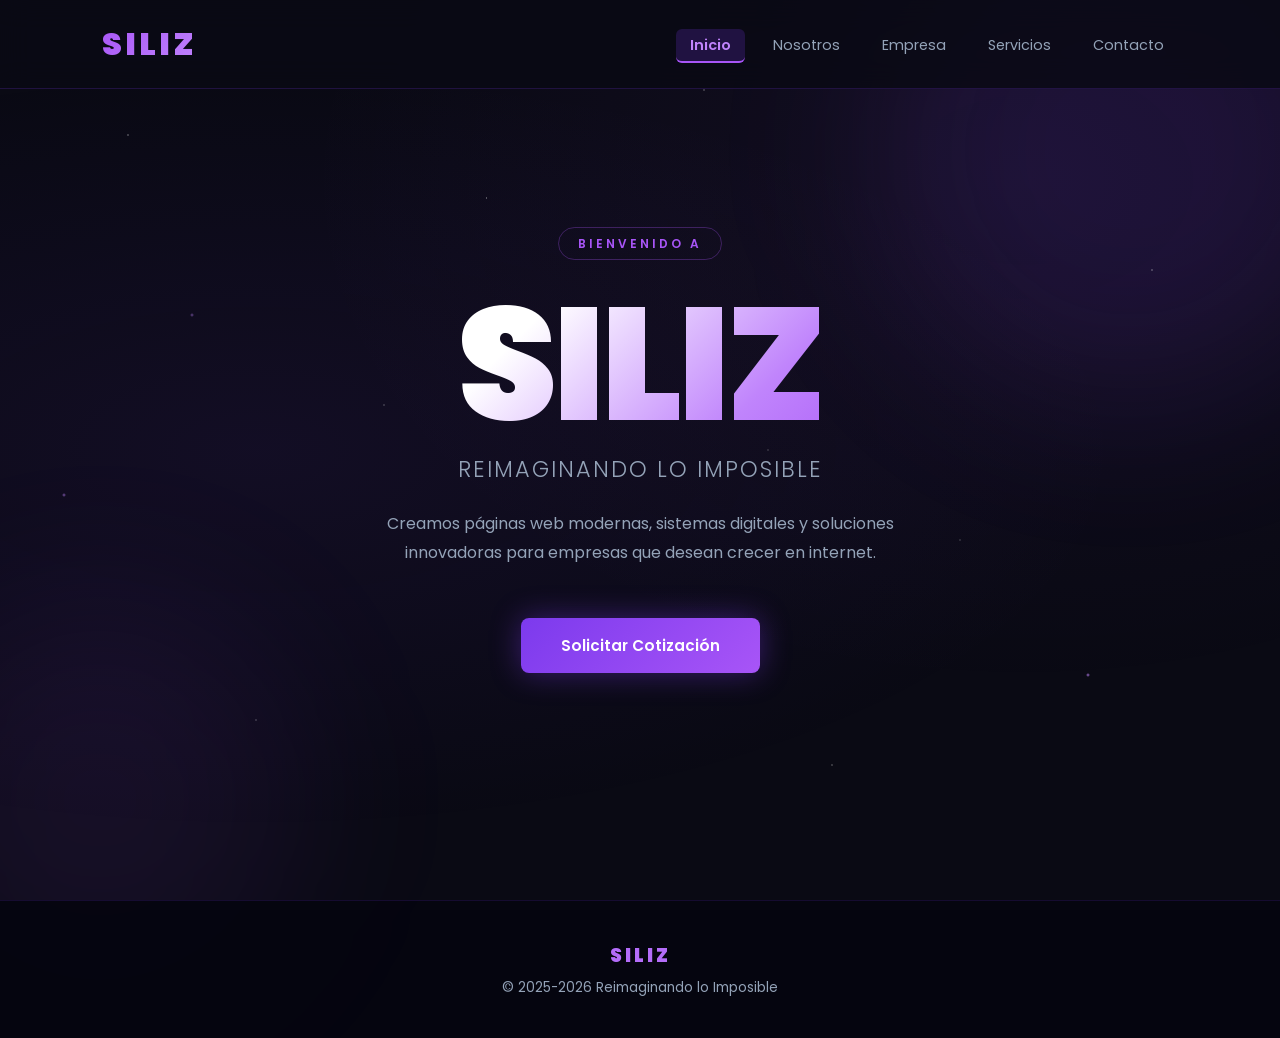
<file: index.html>
<!DOCTYPE html>
<html lang="es">
<head>
  <meta charset="UTF-8">
  <meta name="viewport" content="width=device-width, initial-scale=1.0">
  <title>SILIZ | Inicio</title>
  <link rel="stylesheet" href="Css/Liz.css">
  <link href="https://fonts.googleapis.com/css2?family=Poppins:wght@300;400;600;700;900&display=swap" rel="stylesheet">
</head>
<body>

  <div class="stars"></div>

  <header>
    <div class="logo">SILIZ</div>
    <nav>
      <a href="index.html" class="active">Inicio</a>
      <a href="nosotros.html">Nosotros</a>
      <a href="empresa.html">Empresa</a>
      <a href="servicio.html">Servicios</a>
      <a href="contacto.html">Contacto</a>
    </nav>
  </header>

  <section class="hero">
    <div class="hero-content">
      <span class="hero-eyebrow">Bienvenido a</span>
      <h1>SILIZ</h1>
      <h2>Reimaginando lo Imposible</h2>
      <p>Creamos páginas web modernas, sistemas digitales y soluciones innovadoras para empresas que desean crecer en internet.</p>
      <a href="contacto.html" class="btn">Solicitar Cotización</a>
    </div>
  </section>

  <footer>
    <h3>SILIZ</h3>
    <p>© 2025-2026 Reimaginando lo Imposible</p>
  </footer>

</body>
</html>
</file>
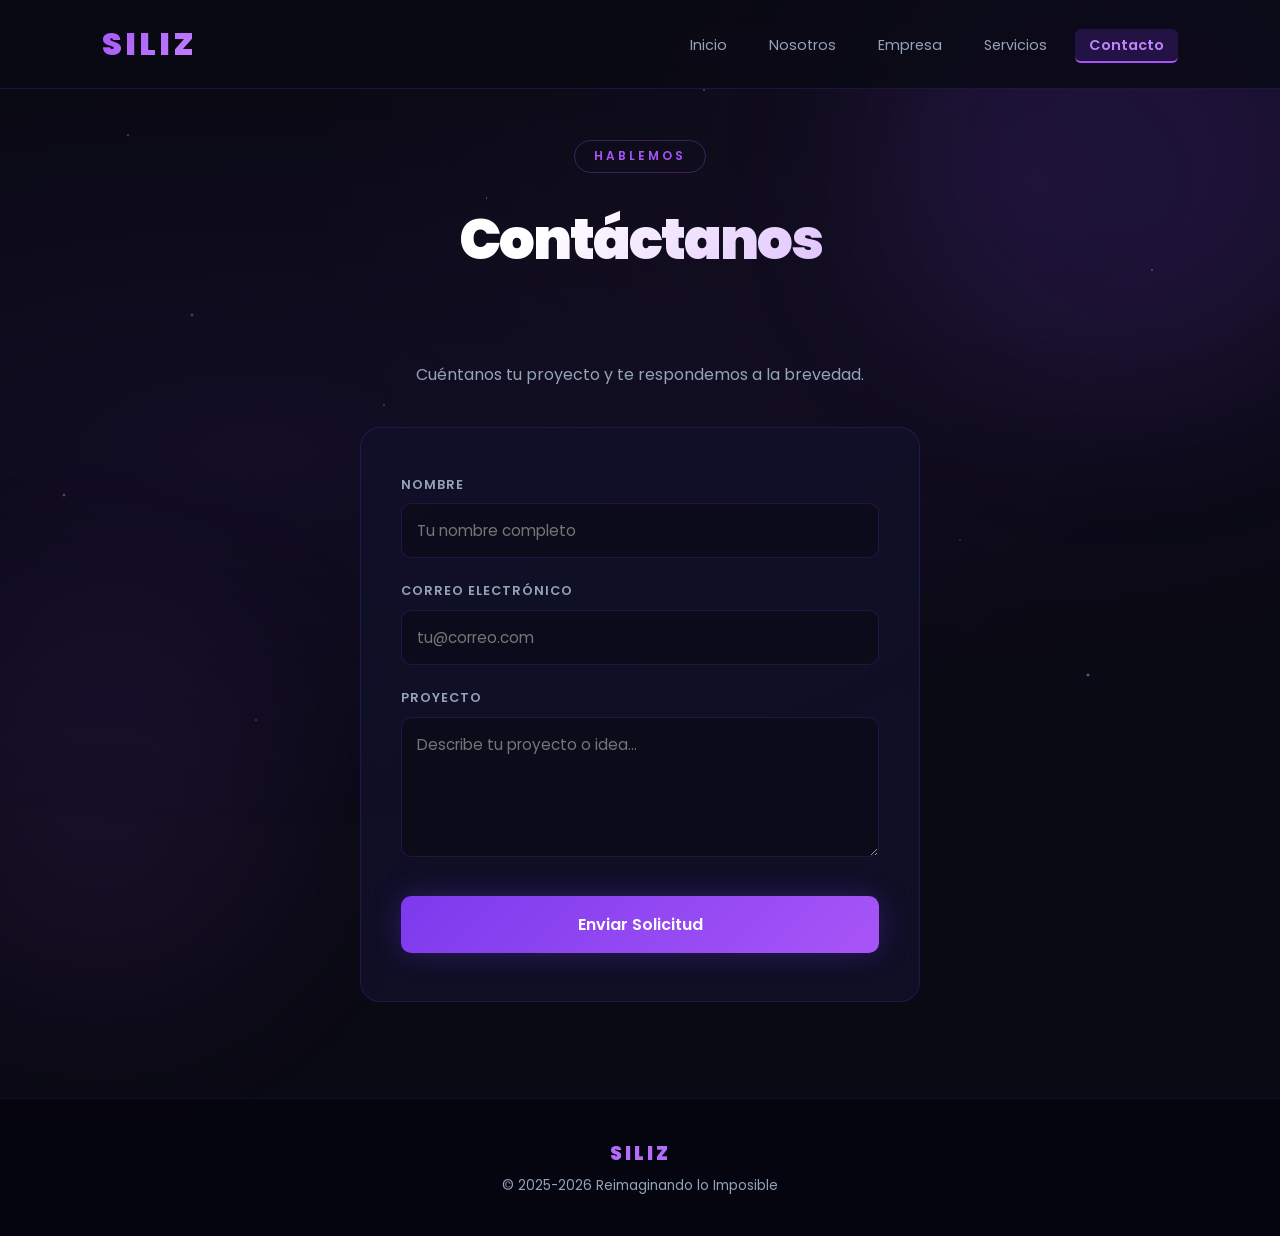
<file: contacto.html>
<!DOCTYPE html>
<html lang="es">
<head>
  <meta charset="UTF-8">
  <meta name="viewport" content="width=device-width, initial-scale=1.0">
  <title>SILIZ | Contacto</title>
  <link rel="stylesheet" href="Css/Liz.css">
  <link href="https://fonts.googleapis.com/css2?family=Poppins:wght@300;400;600;700;900&display=swap" rel="stylesheet">
</head>
<body>

  <div class="stars"></div>

  <header>
    <div class="logo">SILIZ</div>
    <nav>
      <a href="index.html">Inicio</a>
      <a href="nosotros.html">Nosotros</a>
      <a href="empresa.html">Empresa</a>
      <a href="servicio.html">Servicios</a>
      <a href="contacto.html" class="active">Contacto</a>
    </nav>
  </header>

  <div class="page-header">
    <span class="page-eyebrow">Hablemos</span>
    <h2>Contáctanos</h2>
  </div>

  <section class="contact">
    <p class="subtitle">Cuéntanos tu proyecto y te respondemos a la brevedad.</p>

    <div class="contact-form">
      <div class="form-group">
        <label for="nombre">Nombre</label>
        <input type="text" id="nombre" placeholder="Tu nombre completo">
      </div>
      <div class="form-group">
        <label for="correo">Correo electrónico</label>
        <input type="email" id="correo" placeholder="tu@correo.com">
      </div>
      <div class="form-group">
        <label for="proyecto">Proyecto</label>
        <textarea id="proyecto" placeholder="Describe tu proyecto o idea..."></textarea>
      </div>
      <button onclick="enviar()">Enviar Solicitud</button>
      <p class="success-msg" id="success">✅ ¡Mensaje enviado! Te contactaremos pronto.</p>
    </div>
  </section>

  <footer>
    <h3>SILIZ</h3>
    <p>© 2025-2026 Reimaginando lo Imposible</p>
  </footer>

  <script>
    function enviar() {
      const nombre = document.getElementById('nombre').value.trim();
      const correo = document.getElementById('correo').value.trim();
      const proyecto = document.getElementById('proyecto').value.trim();
      if (!nombre || !correo || !proyecto) { alert('Por favor completa todos los campos.'); return; }
      document.getElementById('success').style.display = 'block';
      document.getElementById('nombre').value = '';
      document.getElementById('correo').value = '';
      document.getElementById('proyecto').value = '';
    }
  </script>

</body>
</html>
</file>
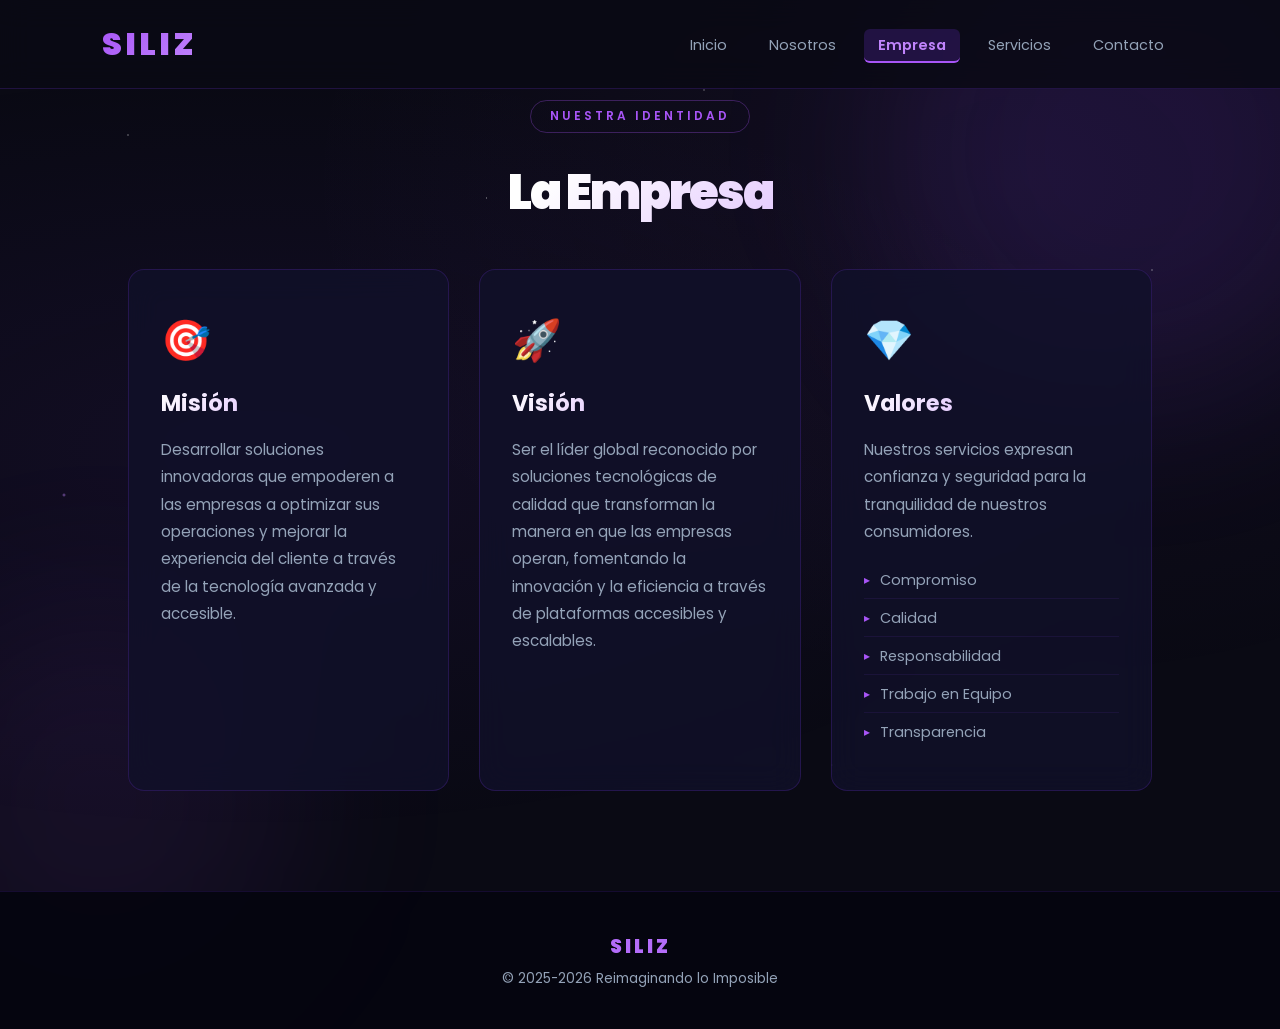
<file: empresa.html>
<!DOCTYPE html>
<html lang="es">
<head>
  <meta charset="UTF-8">
  <meta name="viewport" content="width=device-width, initial-scale=1.0">
  <title>SILIZ | Empresa</title>
  <link rel="stylesheet" href="Css/Liz.css">
  <link href="https://fonts.googleapis.com/css2?family=Poppins:wght@300;400;600;700;900&display=swap" rel="stylesheet">
</head>
<body>

  <div class="stars"></div>

  <header>
    <div class="logo">SILIZ</div>
    <nav>
      <a href="index.html">Inicio</a>
      <a href="nosotros.html">Nosotros</a>
      <a href="empresa.html" class="active">Empresa</a>
      <a href="servicio.html">Servicios</a>
      <a href="contacto.html">Contacto</a>
    </nav>
  </header>

  <section class="empresa">

    <div class="empresa-header">
      <span class="page-eyebrow">Nuestra identidad</span>
      <h2>La Empresa</h2>
    </div>

    <div class="card-empresa">
      <span class="card-icon">🎯</span>
      <h2>Misión</h2>
      <p>Desarrollar soluciones innovadoras que empoderen a las empresas a optimizar sus operaciones y mejorar la experiencia del cliente a través de la tecnología avanzada y accesible.</p>
    </div>

    <div class="card-empresa">
      <span class="card-icon">🚀</span>
      <h2>Visión</h2>
      <p>Ser el líder global reconocido por soluciones tecnológicas de calidad que transforman la manera en que las empresas operan, fomentando la innovación y la eficiencia a través de plataformas accesibles y escalables.</p>
    </div>

    <div class="card-empresa">
      <span class="card-icon">💎</span>
      <h2>Valores</h2>
      <p>Nuestros servicios expresan confianza y seguridad para la tranquilidad de nuestros consumidores.</p>
      <ul>
        <li>Compromiso</li>
        <li>Calidad</li>
        <li>Responsabilidad</li>
        <li>Trabajo en Equipo</li>
        <li>Transparencia</li>
      </ul>
    </div>

  </section>

  <footer>
    <h3>SILIZ</h3>
    <p>© 2025-2026 Reimaginando lo Imposible</p>
  </footer>

</body>
</html>
</file>
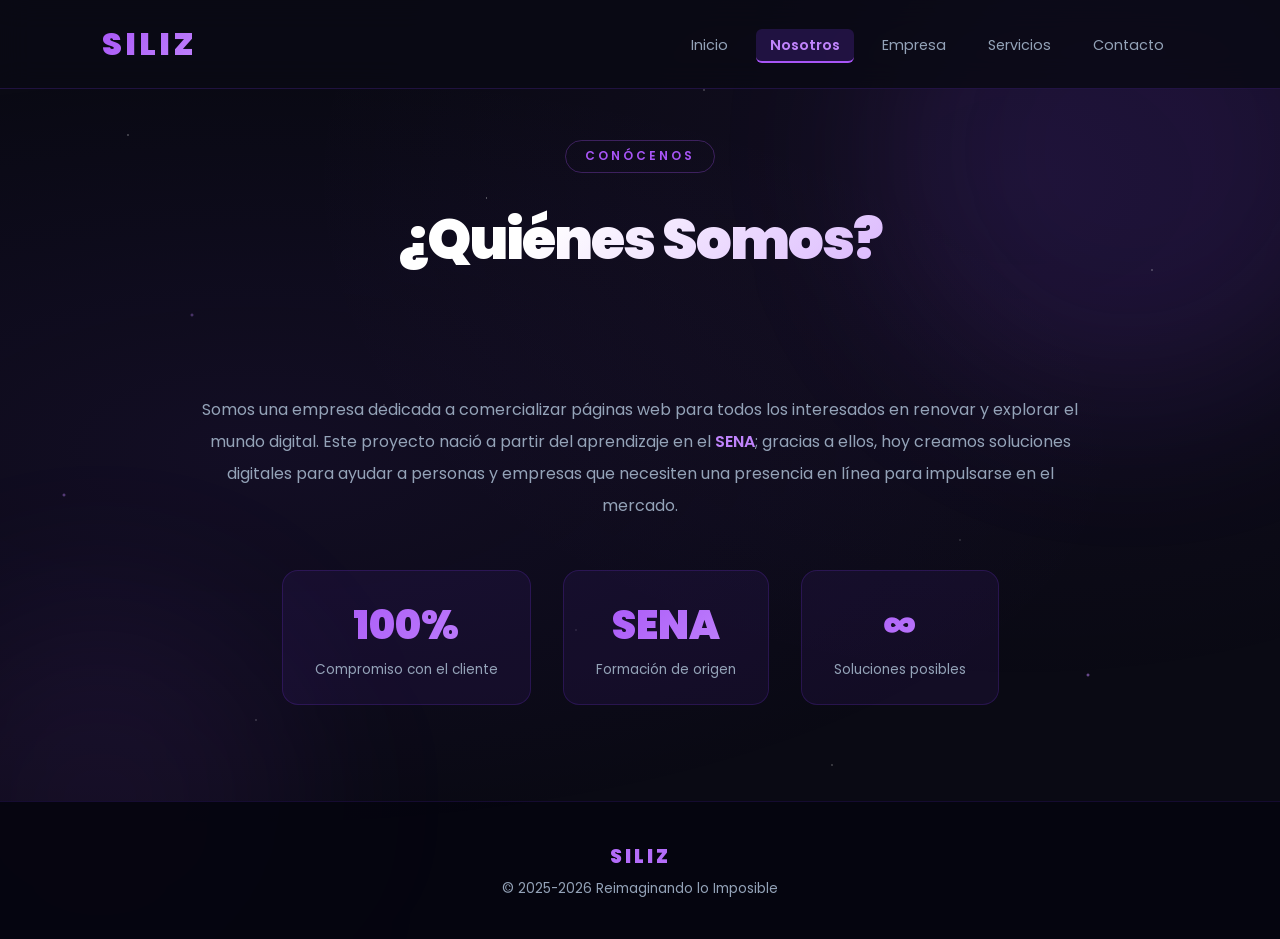
<file: nosotros.html>
<!DOCTYPE html>
<html lang="es">
<head>
  <meta charset="UTF-8">
  <meta name="viewport" content="width=device-width, initial-scale=1.0">
  <title>SILIZ | Nosotros</title>
  <link rel="stylesheet" href="Css/Liz.css">
  <link href="https://fonts.googleapis.com/css2?family=Poppins:wght@300;400;600;700;900&display=swap" rel="stylesheet">
</head>
<body>

  <div class="stars"></div>

  <header>
    <div class="logo">SILIZ</div>
    <nav>
      <a href="index.html">Inicio</a>
      <a href="nosotros.html" class="active">Nosotros</a>
      <a href="empresa.html">Empresa</a>
      <a href="servicio.html">Servicios</a>
      <a href="contacto.html">Contacto</a>
    </nav>
  </header>

  <div class="page-header">
    <span class="page-eyebrow">Conócenos</span>
    <h2>¿Quiénes Somos?</h2>
  </div>

  <section class="about">
    <p>
      Somos una empresa dedicada a comercializar páginas web para todos los interesados en renovar y explorar el mundo digital.
      Este proyecto nació a partir del aprendizaje en el <strong>SENA</strong>; gracias a ellos, hoy creamos soluciones digitales
      para ayudar a personas y empresas que necesiten una presencia en línea para impulsarse en el mercado.
    </p>

    <div class="about-stats">
      <div class="stat">
        <div class="stat-num">100%</div>
        <div class="stat-label">Compromiso con el cliente</div>
      </div>
      <div class="stat">
        <div class="stat-num">SENA</div>
        <div class="stat-label">Formación de origen</div>
      </div>
      <div class="stat">
        <div class="stat-num">∞</div>
        <div class="stat-label">Soluciones posibles</div>
      </div>
    </div>
  </section>

  <footer>
    <h3>SILIZ</h3>
    <p>© 2025-2026 Reimaginando lo Imposible</p>
  </footer>

</body>
</html>
</file>
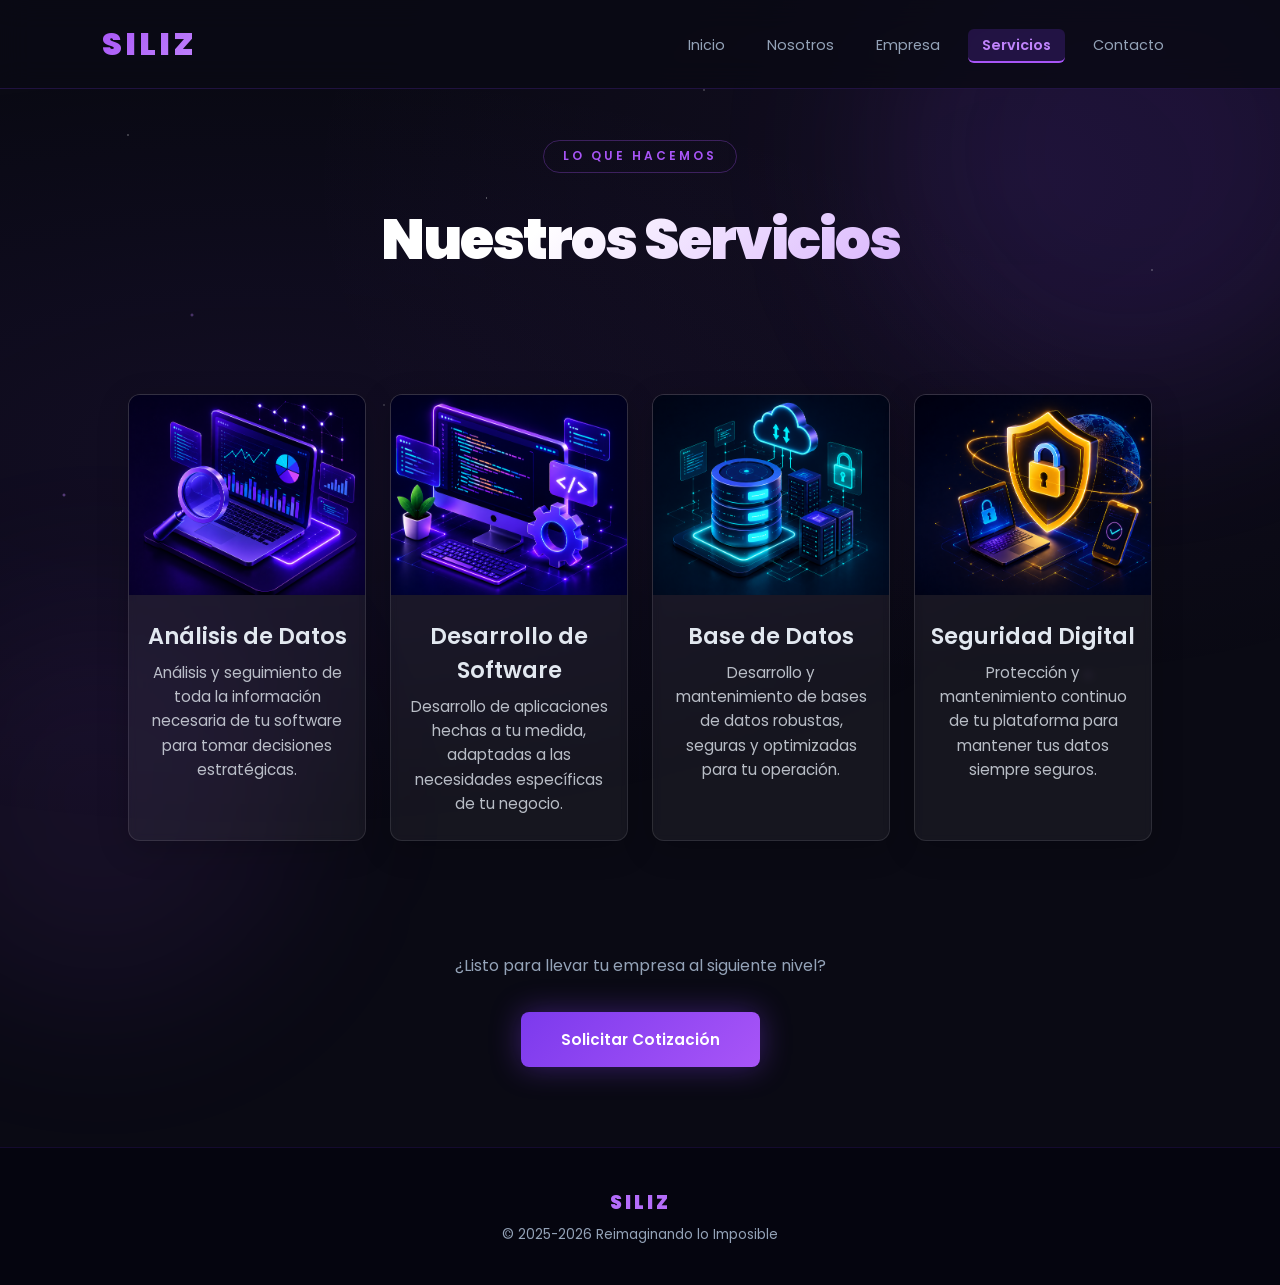
<file: servicio.html>
<!DOCTYPE html>
<html lang="es">
<head>
  <meta charset="UTF-8">
  <meta name="viewport" content="width=device-width, initial-scale=1.0">
  <title>SILIZ | Servicios</title>
  <link rel="stylesheet" href="Css/Liz.css">
  <link href="https://fonts.googleapis.com/css2?family=Poppins:wght@300;400;600;700;900&display=swap" rel="stylesheet">
</head>
<body>

  <div class="stars"></div>

  <header>
    <div class="logo">SILIZ</div>
    <nav>
      <a href="index.html">Inicio</a>
      <a href="nosotros.html">Nosotros</a>
      <a href="empresa.html">Empresa</a>
      <a href="servicio.html" class="active">Servicios</a>
      <a href="contacto.html">Contacto</a>
    </nav>
  </header>

  <div class="page-header">
    <span class="page-eyebrow">Lo que hacemos</span>
    <h2>Nuestros Servicios</h2>
  </div>

  <section class="services">
    <div class="cards">

      <div class="card">
        <div class="service-image-container">
          <img src="Imagenes/analisis-datos.png" alt="Análisis de Datos" class="service-img">
        </div>
        <h3>Análisis de Datos</h3>
        <p>Análisis y seguimiento de toda la información necesaria de tu software para tomar decisiones estratégicas.</p>
      </div>

      <div class="card">
        <div class="service-image-container">
          <img src="Imagenes/desarrollo-software.png" alt="Desarrollo de Software" class="service-img">
        </div>
        <h3>Desarrollo de Software</h3>
        <p>Desarrollo de aplicaciones hechas a tu medida, adaptadas a las necesidades específicas de tu negocio.</p>
      </div>

      <div class="card">
        <div class="service-image-container">
          <img src="Imagenes/base-datos.png" alt="Base de Datos" class="service-img">
        </div>
        <h3>Base de Datos</h3>
        <p>Desarrollo y mantenimiento de bases de datos robustas, seguras y optimizadas para tu operación.</p>
      </div>

      <div class="card">
        <div class="service-image-container">
          <img src="Imagenes/seguridad-digital.png" alt="Seguridad Digital" class="service-img">
        </div>
        <h3>Seguridad Digital</h3>
        <p>Protección y mantenimiento continuo de tu plataforma para mantener tus datos siempre seguros.</p>
      </div>

    </div>
  </section>

  <div class="cta-section">
    <p>¿Listo para llevar tu empresa al siguiente nivel?</p>
    <a href="contacto.html" class="btn">Solicitar Cotización</a>
  </div>

  <footer>
    <h3>SILIZ</h3>
    <p>© 2025-2026 Reimaginando lo Imposible</p>
  </footer>

</body>
</html>
</file>
<file: Css/Liz.css>
*{
  margin:0;
  padding:0;
  box-sizing:border-box;
  font-family:'Poppins',sans-serif;
}

html{
  scroll-behavior:smooth;
}

body{
  background:#0a0a14;
  color:#e2e8f0;
  overflow-x:hidden;
}

/* STARS */
.stars{
  position:fixed;
  inset:0;
  z-index:0;
  pointer-events:none;
  background:
    radial-gradient(ellipse at 20% 50%, rgba(124,58,237,0.08) 0%, transparent 60%),
    radial-gradient(ellipse at 80% 20%, rgba(168,85,247,0.06) 0%, transparent 50%);
}

.stars::before{
  content:'';
  position:absolute;
  inset:0;
  background-image:
    radial-gradient(1px 1px at 10% 15%, rgba(255,255,255,0.7) 0%, transparent 100%),
    radial-gradient(1px 1px at 30% 45%, rgba(255,255,255,0.5) 0%, transparent 100%),
    radial-gradient(1px 1px at 55% 10%, rgba(255,255,255,0.6) 0%, transparent 100%),
    radial-gradient(1px 1px at 75% 60%, rgba(255,255,255,0.4) 0%, transparent 100%),
    radial-gradient(1px 1px at 90% 30%, rgba(255,255,255,0.7) 0%, transparent 100%),
    radial-gradient(1px 1px at 20% 80%, rgba(255,255,255,0.5) 0%, transparent 100%),
    radial-gradient(1px 1px at 65% 85%, rgba(255,255,255,0.6) 0%, transparent 100%),
    radial-gradient(1px 1px at 45% 70%, rgba(255,255,255,0.3) 0%, transparent 100%),
    radial-gradient(2px 2px at 85% 75%, rgba(192,132,252,0.8) 0%, transparent 100%),
    radial-gradient(2px 2px at 5%  55%, rgba(192,132,252,0.6) 0%, transparent 100%),
    radial-gradient(1px 1px at 38% 22%, rgba(255,255,255,0.6) 0%, transparent 100%),
    radial-gradient(1px 1px at 60% 50%, rgba(255,255,255,0.4) 0%, transparent 100%),
    radial-gradient(2px 2px at 15% 35%, rgba(192,132,252,0.5) 0%, transparent 100%);
}

/* ORB DE FONDO */
body::before{
  content:'';
  position:fixed;
  width:500px; height:500px;
  background:rgba(124,58,237,0.12);
  border-radius:50%;
  filter:blur(80px);
  top:-100px; right:-100px;
  pointer-events:none;
  z-index:0;
}

body::after{
  content:'';
  position:fixed;
  width:400px; height:400px;
  background:rgba(168,85,247,0.08);
  border-radius:50%;
  filter:blur(80px);
  bottom:-100px; left:-100px;
  pointer-events:none;
  z-index:0;
}

/* NAVBAR */
header{
  position:fixed;
  top:0;
  width:100%;
  padding:20px 8%;
  display:flex;
  justify-content:space-between;
  align-items:center;
  background:rgba(10,10,20,0.85);
  backdrop-filter:blur(15px);
  border-bottom:1px solid rgba(124,58,237,0.2);
  z-index:1000;
}

.logo{
  font-size:2rem;
  font-weight:900;
  letter-spacing:3px;
  background:linear-gradient(135deg,#a855f7,#c084fc);
  -webkit-background-clip:text;
  -webkit-text-fill-color:transparent;
  background-clip:text;
}

nav a{
  color:#94a3b8;
  text-decoration:none;
  margin-left:10px;
  padding:6px 14px;
  border-radius:6px;
  font-size:.9rem;
  transition:.3s;
}

nav a:hover{
  color:#ffffff;
  background:rgba(124,58,237,0.15);
}

nav a.active{
  color:#c084fc;
  font-weight:600;
  background:rgba(124,58,237,0.2);
  border-bottom:2px solid #a855f7;
}

/* HERO */
.hero{
  position:relative;
  z-index:1;
  height:100vh;
  display:flex;
  justify-content:center;
  align-items:center;
  text-align:center;
  padding:20px;
}

.hero-eyebrow{
  display:inline-block;
  font-size:.75rem;
  font-weight:600;
  letter-spacing:3px;
  color:#a855f7;
  text-transform:uppercase;
  border:1px solid rgba(168,85,247,0.3);
  padding:.4rem 1.2rem;
  border-radius:100px;
  margin-bottom:2rem;
}

.hero h1{
  font-size:clamp(5rem,15vw,10rem);
  font-weight:900;
  letter-spacing:-4px;
  line-height:.9;
  background:linear-gradient(135deg,#fff 30%,#c084fc 70%,#a855f7 100%);
  -webkit-background-clip:text;
  -webkit-text-fill-color:transparent;
  background-clip:text;
  margin-bottom:1rem;
}

.hero h2{
  font-size:clamp(1rem,2.5vw,1.4rem);
  font-weight:300;
  color:#94a3b8;
  letter-spacing:2px;
  text-transform:uppercase;
  margin-bottom:1.5rem;
}

.hero p{
  max-width:600px;
  margin:0 auto 2.5rem;
  line-height:1.8;
  color:#94a3b8;
}

.btn{
  display:inline-block;
  margin-top:10px;
  padding:1rem 2.5rem;
  background:linear-gradient(135deg,#7c3aed,#a855f7);
  color:#ffffff;
  text-decoration:none;
  border-radius:8px;
  font-weight:600;
  font-size:.95rem;
  transition:.3s ease;
  box-shadow:0 0 30px rgba(124,58,237,0.4);
}

.btn:hover{
  transform:translateY(-3px);
  box-shadow:0 0 50px rgba(168,85,247,0.6);
}

/* PAGE HEADER */
.page-header{
  position:relative;
  z-index:1;
  text-align:center;
  padding:140px 10% 3rem;
}

.page-eyebrow{
  display:inline-block;
  font-size:.75rem;
  font-weight:600;
  letter-spacing:3px;
  color:#a855f7;
  text-transform:uppercase;
  border:1px solid rgba(168,85,247,0.3);
  padding:.4rem 1.2rem;
  border-radius:100px;
  margin-bottom:1.5rem;
}

.page-header h2{
  font-size:clamp(2rem,5vw,3.5rem);
  font-weight:900;
  letter-spacing:-2px;
  background:linear-gradient(135deg,#fff 40%,#c084fc);
  -webkit-background-clip:text;
  -webkit-text-fill-color:transparent;
  background-clip:text;
}

/* NOSOTROS */
.about{
  position:relative;
  z-index:1;
  padding:4rem 10% 6rem;
  text-align:center;
}

.about h2{
  font-size:3rem;
  margin-bottom:2rem;
  background:linear-gradient(135deg,#fff 40%,#c084fc);
  -webkit-background-clip:text;
  -webkit-text-fill-color:transparent;
  background-clip:text;
}

.about p{
  max-width:900px;
  margin:0 auto;
  line-height:2;
  color:#94a3b8;
}

.about p strong{
  color:#c084fc;
  font-weight:600;
}

.about-stats{
  display:flex;
  gap:2rem;
  justify-content:center;
  flex-wrap:wrap;
  margin-top:3rem;
}

.stat{
  background:rgba(124,58,237,0.08);
  border:1px solid rgba(124,58,237,0.2);
  border-radius:16px;
  padding:1.5rem 2rem;
  text-align:center;
  transition:.4s;
}

.stat:hover{
  transform:translateY(-8px);
  border-color:rgba(168,85,247,0.5);
}

.stat-num{
  font-size:2.5rem;
  font-weight:900;
  background:linear-gradient(135deg,#a855f7,#c084fc);
  -webkit-background-clip:text;
  -webkit-text-fill-color:transparent;
  background-clip:text;
}

.stat-label{
  font-size:.85rem;
  color:#94a3b8;
  margin-top:.3rem;
}

/* EMPRESA */
.empresa{
  position:relative;
  z-index:1;
  padding:100px 10%;
  display:grid;
  grid-template-columns:repeat(auto-fit,minmax(320px,1fr));
  gap:30px;
}

.empresa-header{
  grid-column:1 / -1;
  text-align:center;
  padding-bottom:10px;
}

.empresa-header h2{
  font-size:3rem;
  font-weight:900;
  letter-spacing:-2px;
  background:linear-gradient(135deg,#fff 40%,#c084fc);
  -webkit-background-clip:text;
  -webkit-text-fill-color:transparent;
  background-clip:text;
}

.card-empresa{
  background:rgba(17,17,42,0.8);
  backdrop-filter:blur(15px);
  padding:2.5rem 2rem;
  border-radius:16px;
  border:1px solid rgba(124,58,237,0.2);
  transition:.4s;
}

.card-empresa:hover{
  transform:translateY(-8px);
  border-color:rgba(168,85,247,0.5);
}

.card-empresa .card-icon{
  font-size:2.5rem;
  display:block;
  margin-bottom:1rem;
}

.card-empresa h2{
  margin-bottom:1rem;
  font-size:1.4rem;
  background:linear-gradient(135deg,#ffffff,#c084fc);
  -webkit-background-clip:text;
  -webkit-text-fill-color:transparent;
  background-clip:text;
}

.card-empresa p{
  color:#94a3b8;
  line-height:1.8;
  font-size:.95rem;
}

.card-empresa ul{
  list-style:none;
  margin-top:1rem;
}

.card-empresa li{
  padding:.5rem 0;
  color:#94a3b8;
  font-size:.9rem;
  border-bottom:1px solid rgba(124,58,237,0.1);
  display:flex;
  align-items:center;
  gap:.6rem;
}

.card-empresa li::before{
  content:'▸';
  color:#a855f7;
  font-size:.75rem;
}

.card-empresa li:last-child{
  border-bottom:none;
}

/* SERVICIOS */
.services{
  position:relative;
  z-index:1;
  padding:2rem 10% 4rem;
  text-align:center;
}

.services h2{
  font-size:3rem;
  margin-bottom:1rem;
  background:linear-gradient(135deg,#fff 40%,#c084fc);
  -webkit-background-clip:text;
  -webkit-text-fill-color:transparent;
  background-clip:text;
}

/* ==========================================================================
   Estilos para las Tarjetas de Servicios e Imágenes
   ========================================================================== */

/* Contenedor general de las tarjetas (Asegura que se vean en cuadrícula limpia) */
.cards {
  display: grid;
  grid-template-columns: repeat(4, 1fr); /* Fuerza a que siempre sean exactamente 4 columnas */
  gap: 1.5rem; /* Reducimos sutilmente el espacio para que respiren mejor en la misma línea */
  padding: 2rem 0; /* Ajustamos padding lateral para maximizar el espacio útil */
  max-width: 1400px; /* Ampliamos el ancho máximo para que quepan holgadamente las 4 */
  margin: 0 auto;
  width: 100%;
}

/* Estructura de cada tarjeta individual */
.card {
  background: rgba(255, 255, 255, 0.05); /* Fondo sutil si es un diseño oscuro tipo "stars" */
  border-radius: 12px;
  overflow: hidden; /* Esto hace que los bordes de la imagen se curven junto con la tarjeta */
  box-shadow: 0 8px 32px 0 rgba(0, 0, 0, 0.2);
  backdrop-filter: blur(4px);
  border: 1px solid rgba(255, 255, 255, 0.1);
  display: flex;
  flex-direction: column;
  transition: transform 0.3s ease, box-shadow 0.3s ease;
}

/* Efecto hover opcional para darle dinamismo */
.card:hover {
  transform: translateY(-5px);
  box-shadow: 0 12px 40px 0 rgba(0, 0, 0, 0.3);
}

/* Contenedor de la imagen: define la altura fija que quieres para el área visual */
.service-image-container {
  width: 100%;
  height: 200px; /* Ajusta este valor si quieres imágenes más altas o bajas */
  overflow: hidden;
}

/* La magia para que la imagen encaje perfectamente */
.service-img {
  width: 100%;
  height: 100%;
  object-fit: cover; /* Centra, recorta y adapta la imagen sin estirarla ni deformarla */
  object-position: center; /* Asegura que el centro de la foto sea el protagonista */
  transition: transform 0.5s ease;
}

/* Efecto visual: la imagen se acerca un poco cuando pasas el mouse por la tarjeta */
.card:hover .service-img {
  transform: scale(1.05);
}

/* Estilos de textos dentro de la tarjeta para mantener orden */
.card h3 {
  font-size: 1.4rem;
  margin: 1.5rem 1rem 0.5rem 1rem;
  font-weight: 600;
}

.card p {
  font-size: 0.95rem;
  line-height: 1.6;
  margin: 0 1rem 1.5rem 1rem;
  opacity: 0.8;
  flex-grow: 1; /* Hace que el texto empuje hacia abajo equitativamente si tienen diferente longitud */
}

.cta-section{
  position:relative;
  z-index:1;
  text-align:center;
  padding:1rem 10% 5rem;
}

.cta-section p{
  color:#94a3b8;
  margin-bottom:1.5rem;
}

/* CONTACTO */
.contact{
  position:relative;
  z-index:1;
  padding:2rem 10% 6rem;
  text-align:center;
}

.contact h2{
  font-size:3rem;
  font-weight:900;
  letter-spacing:-2px;
  background:linear-gradient(135deg,#fff 40%,#c084fc);
  -webkit-background-clip:text;
  -webkit-text-fill-color:transparent;
  background-clip:text;
  margin-bottom:.8rem;
}

.contact .subtitle{
  color:#94a3b8;
  margin-bottom:2.5rem;
  font-size:1rem;
}

.contact-form{
  max-width:560px;
  margin:0 auto;
  background:rgba(17,17,42,0.8);
  border:1px solid rgba(124,58,237,0.2);
  border-radius:20px;
  padding:3rem 2.5rem;
  backdrop-filter:blur(10px);
}

.form-group{
  margin-bottom:1.5rem;
  text-align:left;
}

.form-group label{
  display:block;
  font-size:.8rem;
  font-weight:600;
  color:#94a3b8;
  text-transform:uppercase;
  letter-spacing:1px;
  margin-bottom:.6rem;
}

input,
textarea{
  width:100%;
  padding:15px;
  border:1px solid rgba(124,58,237,0.2);
  border-radius:10px;
  background:rgba(10,10,20,0.6);
  color:#e2e8f0;
  font-family:'Poppins',sans-serif;
  font-size:.95rem;
  transition:.2s;
  outline:none;
}

input:focus,
textarea:focus{
  border-color:#a855f7;
  box-shadow:0 0 0 3px rgba(168,85,247,0.15);
}

textarea{
  height:140px;
  resize:vertical;
}

button{
  width:100%;
  padding:1rem 2rem;
  background:linear-gradient(135deg,#7c3aed,#a855f7);
  color:#ffffff;
  border:none;
  border-radius:10px;
  cursor:pointer;
  font-family:'Poppins',sans-serif;
  font-weight:600;
  font-size:1rem;
  transition:.3s;
  box-shadow:0 0 30px rgba(124,58,237,0.3);
  margin-top:.5rem;
}

button:hover{
  transform:translateY(-2px);
  box-shadow:0 0 50px rgba(168,85,247,0.5);
}

.success-msg{
  display:none;
  text-align:center;
  margin-top:1.5rem;
  color:#c084fc;
  font-size:.95rem;
  font-weight:600;
}

/* FOOTER */
footer{
  position:relative;
  z-index:1;
  padding:2.5rem;
  text-align:center;
  background:rgba(5,5,15,0.9);
  border-top:1px solid rgba(124,58,237,0.15);
}

footer h3{
  font-weight:900;
  letter-spacing:3px;
  background:linear-gradient(135deg,#a855f7,#c084fc);
  -webkit-background-clip:text;
  -webkit-text-fill-color:transparent;
  background-clip:text;
  margin-bottom:.5rem;
}

footer p{
  color:#94a3b8;
  font-size:.85rem;
}

/* RESPONSIVE */
@media(max-width:768px){
  header{
    padding:1rem 1.5rem;
  }
  nav a{
    margin-left:0;
    padding:.4rem .6rem;
    font-size:.8rem;
  }
  .hero h1{
    font-size:4rem;
    letter-spacing:-2px;
  }
  .hero h2{
    font-size:1.1rem;
  }
  .empresa{
    padding:80px 5%;
  }
  .about,
  .services,
  .contact{
    padding:4rem 5%;
  }
  .contact-form{
    padding:2rem 1.5rem;
  }
  .about-stats{
    gap:1rem;
  }
}
</file>
